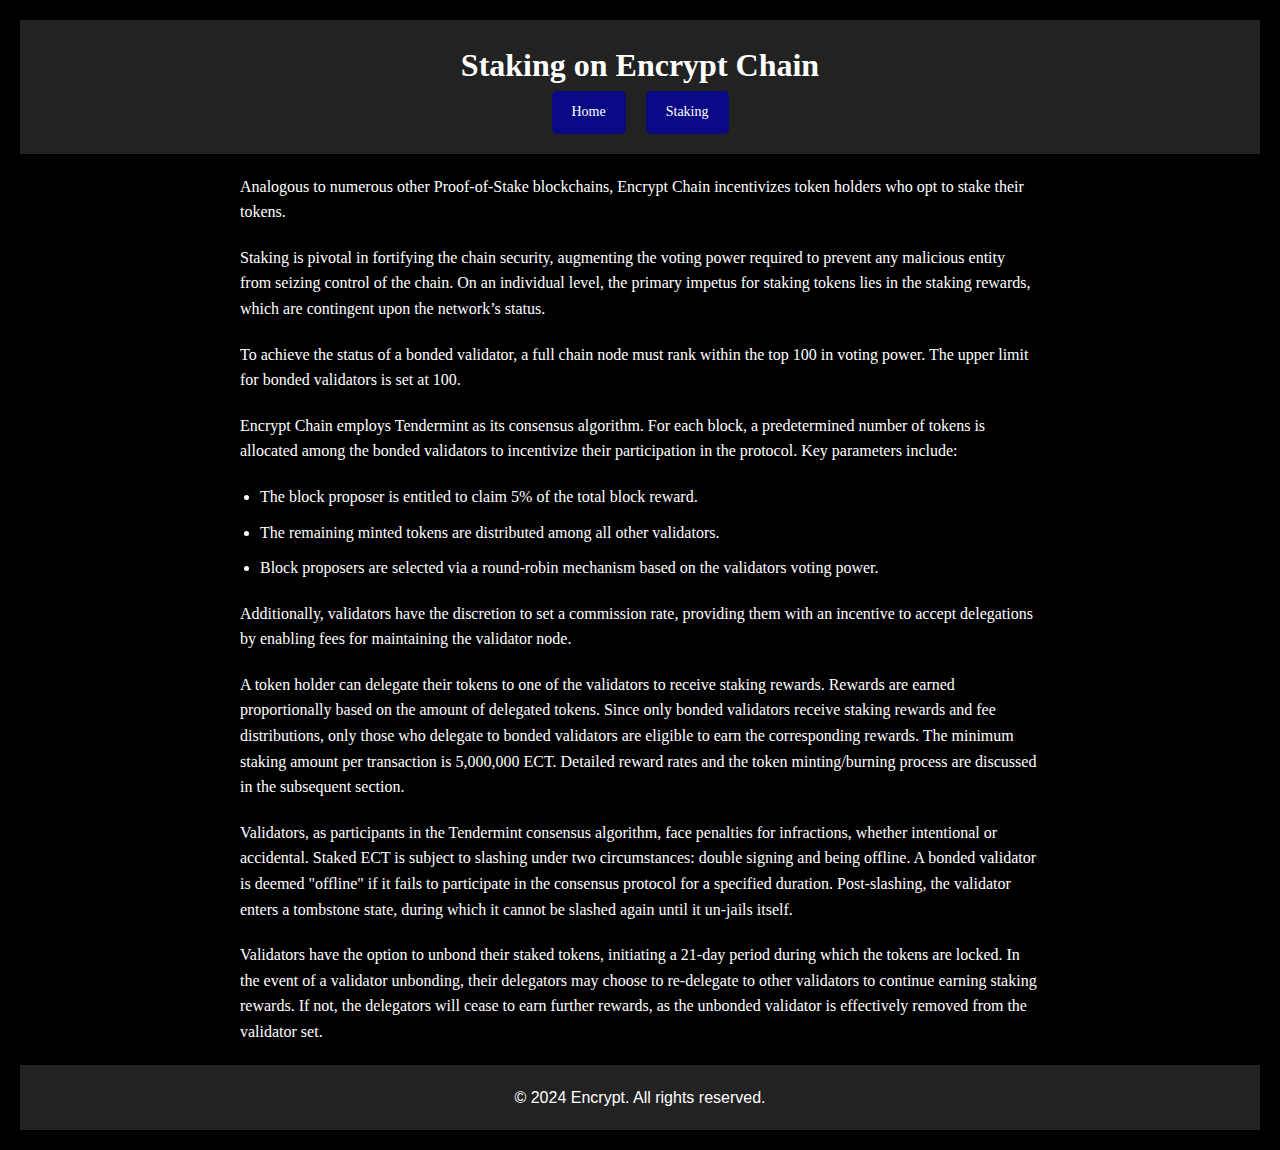
<file: staking.html>
<!DOCTYPE html>
<html lang="en">
<head>
    <meta charset="UTF-8">
    <meta name="viewport" content="width=device-width, initial-scale=1.0">
    <title>Staking on Encrypt Chain</title>
    <link rel="stylesheet" href="styles.css">
    <link rel="icon" href="images/image-fa.png" type="image/png">
    <style>
        body {
            font-family: Arial, sans-serif;
            background-color: black;
            color: white;
            margin: 0;
            padding: 20px;
        }
        .content {
            max-width: 800px;
            margin: 0 auto;
        }
        .header, .footer {
            background-color: #222;
            padding: 20px;
            text-align: center;
        }
        .header h1 {
            margin: 0;
            font-family: 'Playfair Display', serif;
        }
        .footer p {
            margin: 0;
        }
        nav ul {
            list-style: none;
            padding: 0;
            display: flex;
            justify-content: center;
        }
        nav ul li {
            margin: 0 10px;
        }
        nav ul li a {
            color: white;
            text-decoration: none;
            font-family: 'Playfair Display', serif;
        }
        .content p, .content ul {
            font-family: 'Playfair Display', serif;
            line-height: 1.6;
            margin: 20px 0;
        }
        .content ul {
            padding-left: 20px;
        }
        .content ul li {
            margin-bottom: 10px;
        }
    </style>
</head>
<body>
    <div class="header">
        <h1>Staking on Encrypt Chain</h1>
        <nav>
            <ul class="nav-menu">
                <li><a href="index.html">Home</a></li>
                
                <li><a href="staking.html">Staking</a></li>
               
            </ul>
        </nav>
    </div>
    <div class="content">
        <p>Analogous to numerous other Proof-of-Stake blockchains, Encrypt Chain incentivizes token holders who opt to stake their tokens.</p>
        <p>Staking is pivotal in fortifying the chain security, augmenting the voting power required to prevent any malicious entity from seizing control of the chain. On an individual level, the primary impetus for staking tokens lies in the staking rewards, which are contingent upon the network’s status.</p>
        <p>To achieve the status of a bonded validator, a full chain node must rank within the top 100 in voting power. The upper limit for bonded validators is set at 100.</p>
        <p>Encrypt Chain employs Tendermint as its consensus algorithm. For each block, a predetermined number of tokens is allocated among the bonded validators to incentivize their participation in the protocol. Key parameters include:</p>
        <ul>
            <li>The block proposer is entitled to claim 5% of the total block reward.</li>
            <li>The remaining minted tokens are distributed among all other validators.</li>
            <li>Block proposers are selected via a round-robin mechanism based on the validators voting power.</li>
        </ul>
        <p>Additionally, validators have the discretion to set a commission rate, providing them with an incentive to accept delegations by enabling fees for maintaining the validator node.</p>
        <p>A token holder can delegate their tokens to one of the validators to receive staking rewards. Rewards are earned proportionally based on the amount of delegated tokens. Since only bonded validators receive staking rewards and fee distributions, only those who delegate to bonded validators are eligible to earn the corresponding rewards. The minimum staking amount per transaction is 5,000,000 ECT. Detailed reward rates and the token minting/burning process are discussed in the subsequent section.</p>
        <p>Validators, as participants in the Tendermint consensus algorithm, face penalties for infractions, whether intentional or accidental. Staked ECT is subject to slashing under two circumstances: double signing and being offline. A bonded validator is deemed "offline" if it fails to participate in the consensus protocol for a specified duration. Post-slashing, the validator enters a tombstone state, during which it cannot be slashed again until it un-jails itself.</p>
        <p>Validators have the option to unbond their staked tokens, initiating a 21-day period during which the tokens are locked. In the event of a validator unbonding, their delegators may choose to re-delegate to other validators to continue earning staking rewards. If not, the delegators will cease to earn further rewards, as the unbonded validator is effectively removed from the validator set.</p>
    </div>
    <div class="footer">
        <p>&copy; 2024 Encrypt. All rights reserved.</p>
    </div>
</body>
</html>
</file>
<file: styles.css>
/* Reset default styles */
* {
    margin: 0;
    padding: 0;
    box-sizing: border-box;
}

/* Basic styles for the body */
body {
    font-family: Arial, sans-serif;
    line-height: 1.6;
    color: white;
    background-color: black;
}

/* Video background container */
.video-background {
    position: fixed;
    top: 0;
    left: 0;
    width: 100%;
    height: 100%;
    overflow: hidden;
    z-index: -1;
}

#hackers_video {
    position: absolute;
    top: 50%;
    left: 50%;
    width: 100%;
    height: 100%;
    object-fit: cover;
    transform: translate(-50%, -50%);
    filter: brightness(50%);
    opacity: 0.5;
}

/* Container for content to ensure it is above the video */
.content {
    position: relative;
    z-index: 1;
    width: 100%;
}

/* Header styles */
header {
    background: black;
    color: white;
    padding: 15px 0;
    position: fixed;
    top: 0;
    left: 0;
    width: 100%;
    z-index: 2;
    display: flex;
    justify-content: space-between;
    align-items: center;
    height: 60px;
}

/* Logo and site name styles */
.logo-name {
    display: flex;
    align-items: center;
    margin-left: 5px;
}

.site-logo {
    width: 50px;
    height: 50px;
    margin-right: 10px;
}

.site-name {
    font-size: 2rem;
    font-weight: bold;
    font-family: 'Playfair Display', serif;
}

/* Navbar styles */
.navbar {
    margin-right: 20px;
}

.nav-menu {
    list-style-type: none;
    display: flex;
    padding: 0;
}

.nav-menu li {
    position: relative;
    margin: 0 10px;
    font-size: 14px;
    transition: transform 0.3s ease, box-shadow 0.3s ease;
}

.nav-menu li:hover {
    transform: translateY(-3px);
    box-shadow: 0 8px 16px rgba(0, 0, 0, 0.3);
}

.nav-menu li a {
    color: white;
    background-color: rgb(9, 9, 134);
    text-decoration: none;
    padding: 10px 20px;
    display: flex;
    align-items: center;
    border-radius: 5px;
    transition: background-color 0.3s ease, box-shadow 0.3s ease;
}

.nav-menu li a:hover {
    background-color: rgb(6, 6, 51);
    box-shadow: 0 8px 16px rgba(0, 0, 0, 0.3);
}

.nav-menu .has-submenu:hover::after {
    transform: rotate(180deg);
}

/* Submenu styles */
.submenu {
    display: none;
    position: absolute;
    background-color: rgb(6, 6, 51);
    padding: 10px;
    list-style-type: none;
    border-radius: 5px;
    box-shadow: 0 4px 8px rgba(0, 0, 0, 0.1);
    top: 100%;
    left: 0;
    z-index: 1;
}

.has-submenu:hover .submenu {
    display: block;
}

.submenu li {
    margin: 5px 0;
}

.submenu li a {
    color: white;
    text-decoration: none;
    padding: 10px;
    display: block;
    transition: background-color 0.3s ease;
    border-radius: 5px;
}

.submenu li a:hover {
    background-color: rgb(6, 6, 51);
}

/* Main content styles */
.main-container {
    display: flex;
    justify-content: space-between;
    align-items: flex-start;
    padding: 100px 20px 50px 20px;
    color: white;
    margin-top: 150px;
}

.main-message {
    flex: 1;
    margin-right: 20px;
}

.presale-container {
    flex: 1;
    padding: 20px;
    background-color: rgba(0, 0, 0, 0.8);
    border-radius: 10px;
    text-align: center;
    position: relative;
}

/* Glowing border effect */
#growing-border {
    position: absolute;
    top: -5px;
    left: -5px;
    right: -5px;
    bottom: -5px;
    border: 2px solid #00f;
    border-radius: 15px;
    z-index: -1;
    animation: glowing-border 2s linear infinite;
}

@keyframes glowing-border {
    0% {
        box-shadow: 0 0 10px #00f;
    }
    50% {
        box-shadow: 0 0 20px #00f;
    }
    100% {
        box-shadow: 0 0 10px #00f;
    }
}

#tokenPresale {
    font-size: 2rem;
    margin-bottom: 20px;
    color: blue;
    animation: text-appear 1s ease forwards;
}

@keyframes text-appear {
    0% {
        opacity: 0;
        transform: translateY(-50%);
    }
    100% {
        opacity: 1;
        transform: translateY(0);
    }
}

#countdown {
    display: flex;
    justify-content: center;
    align-items: center;
    margin-bottom: 20px;
}

#countdown div {
    margin: 0 10px;
    text-align: center;
}

#countdown div span {
    font-size: 2rem;
    font-weight: bold;
    display: block;
    color: #00f;
}

#networkSwitcher {
    margin-bottom: 20px;
}

#networkSwitcher button {
    background-color: rgb(9, 9, 134);
    color: white;
    border: none;
    padding: 10px 20px;
    cursor: pointer;
    margin: 0 10px;
    border-radius: 5px;
    transition: background-color 0.3s ease;
}

#networkSwitcher button:hover {
    background-color: rgb(6, 6, 51);
}

#exchangeRates {
    margin-bottom: 20px;
}

#exchangeRates p {
    color: white;
    margin-bottom: 10px;
}

.buy-box {
    display: none;
    margin-bottom: 20px;
}

.buy-box input {
    width: 200px;
    padding: 10px;
    margin-right: 10px;
}

.buy-box button {
    background-color: rgb(0, 0, 255);
    color: white;
    border: none;
    padding: 10px 20px;
    cursor: pointer;
    border-radius: 5px;
    transition: background-color 0.3s ease;
}

.buy-box button:hover {
    background-color: #0033cc;
}

#status {
    margin-bottom: 20px;
}

#ownerAddress {
    margin-bottom: 20px;
}

#paymentCountdown {
    display: none;
    margin-bottom: 20px;
}

#paymentCountdown p {
    font-size: 1.2rem;
}

/* Footer styles */
footer {
    background-color: black;
    color: white;
    padding: 20px 0;
    text-align: center;
    margin-top: 50px;
}

footer p {
    margin-bottom: 10px;
}

footer nav ul {
    list-style-type: none;
    padding: 0;
}

footer nav ul li {
    display: inline-block;
    margin: 0 10px;
}

footer nav ul li a {
    color: white;
    text-decoration: none;
    transition: color 0.3s ease;
}

footer nav ul li a:hover {
    color: #00f;
}

/* Media Queries for Responsive Design */
@media (max-width: 768px) {
    header {
        flex-direction: column;
        align-items: flex-start;
        padding: 10px;
    }

    .navbar {
        margin-right: 0;
    }

    .nav-menu {
        flex-direction: column;
        width: 100%;
    }

    .nav-menu li {
        margin: 5px 0;
    }

    .main-container {
        flex-direction: column;
        margin-top: 100px;
    }

    .main-message {
        margin-right: 0;
        margin-bottom: 20px;
    }

    .presale-container {
        width: 100%;
        padding: 10px;
    }

    .buy-box input {
        width: 100%;
    }

    .site-logo {
        width: 50px;
        height: 50px;
    }

    .site-name {
        font-size: 1.5rem;
    }
}

@media (max-width: 768px) and (orientation: portrait) {
    .main-container {
        flex-direction: column;
    }

    .extra-section {
        display: flex;
        flex-direction: column;
        align-items: center;
        margin-bottom: 20px;
    }

    .extra-section .message {
        flex-direction: row;
        justify-content: center;
        margin-bottom: 10px;
    }

    .extra-section .image,
    .extra-section .gif {
        width: 100%;
        max-width: 300px;
    }

    .the-encrypt-chain-architecture {
        flex-direction: column;
    }

    .the-encrypt-chain-architecture img {
        order: 2;
    }
}
</file>
